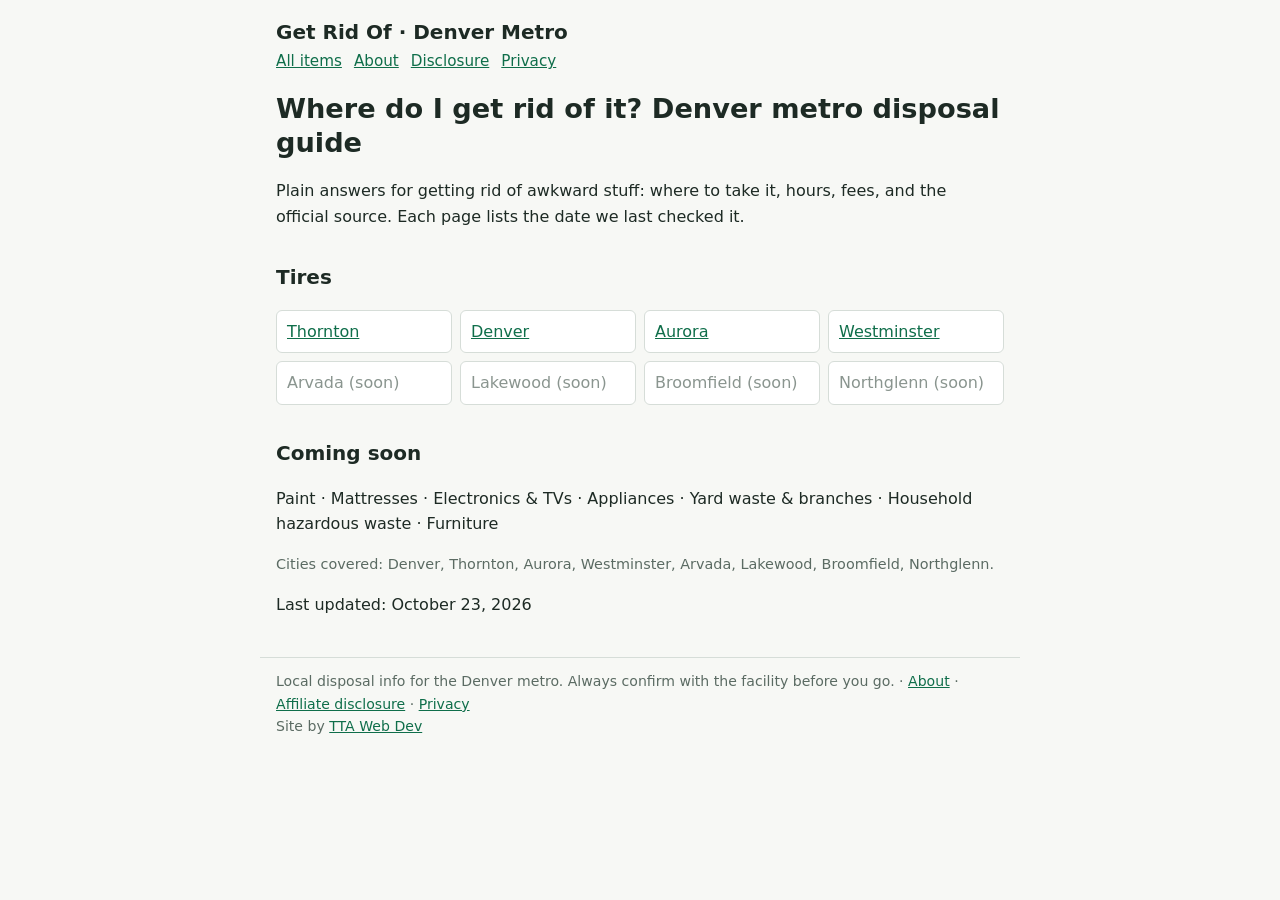
<file: index.html>
<!doctype html><html lang="en"><head><meta charset="utf-8"><meta name="viewport" content="width=device-width,initial-scale=1">
<title>How to Get Rid of Anything in the Denver Metro | Get Rid Of</title><meta name="description" content="Where to take tires, paint, mattresses, e-waste and more in Denver, Thornton, Aurora, Westminster, Arvada, Lakewood, Broomfield and Northglenn."><link rel="canonical" href="https://getridof.ttawebdev.com/"><link rel="stylesheet" href="/style.css"><script type="application/ld+json">{"@context": "https://schema.org", "@type": "Organization", "name": "Get Rid Of Denver Metro", "url": "https://getridof.ttawebdev.com/", "parentOrganization": {"@type": "Organization", "name": "TTA Web Dev", "url": "https://ttawebdev.com/"}}</script><script type="application/ld+json">{"@context": "https://schema.org", "@type": "WebPage", "name": "How to Get Rid of Anything in the Denver Metro | Get Rid Of", "url": "https://getridof.ttawebdev.com/", "dateModified": "2026-10-23"}</script></head><body>
<header><a class="brand" href="/">Get Rid Of · Denver Metro</a><nav><a href="/">All items</a><a href="/about/">About</a><a href="/disclosure/">Disclosure</a><a href="/privacy/">Privacy</a></nav></header><main>
<h1>Where do I get rid of it? Denver metro disposal guide</h1>
<p>Plain answers for getting rid of awkward stuff: where to take it, hours, fees, and the official source. Each page lists the date we last checked it.</p>
<h2>Tires</h2><ul class="grid">
<li><a href="/tires/thornton/">Thornton</a></li><li><a href="/tires/denver/">Denver</a></li><li><a href="/tires/aurora/">Aurora</a></li><li><a href="/tires/westminster/">Westminster</a></li><li class="soon">Arvada (soon)</li><li class="soon">Lakewood (soon)</li><li class="soon">Broomfield (soon)</li><li class="soon">Northglenn (soon)</li></ul>
<h2>Coming soon</h2><p>Paint · Mattresses · Electronics &amp; TVs · Appliances · Yard waste &amp; branches · Household hazardous waste · Furniture</p>
<p class="checked">Cities covered: Denver, Thornton, Aurora, Westminster, Arvada, Lakewood, Broomfield, Northglenn.</p>
<p class="updated">Last updated: <time datetime="2026-10-23">October 23, 2026</time></p></main><footer>Local disposal info for the Denver metro. Always confirm with the facility before you go. · <a href="/about/">About</a> · <a href="/disclosure/">Affiliate disclosure</a> · <a href="/privacy/">Privacy</a><br>Site by <a href="https://ttawebdev.com">TTA Web Dev</a></footer></body></html>
</file>
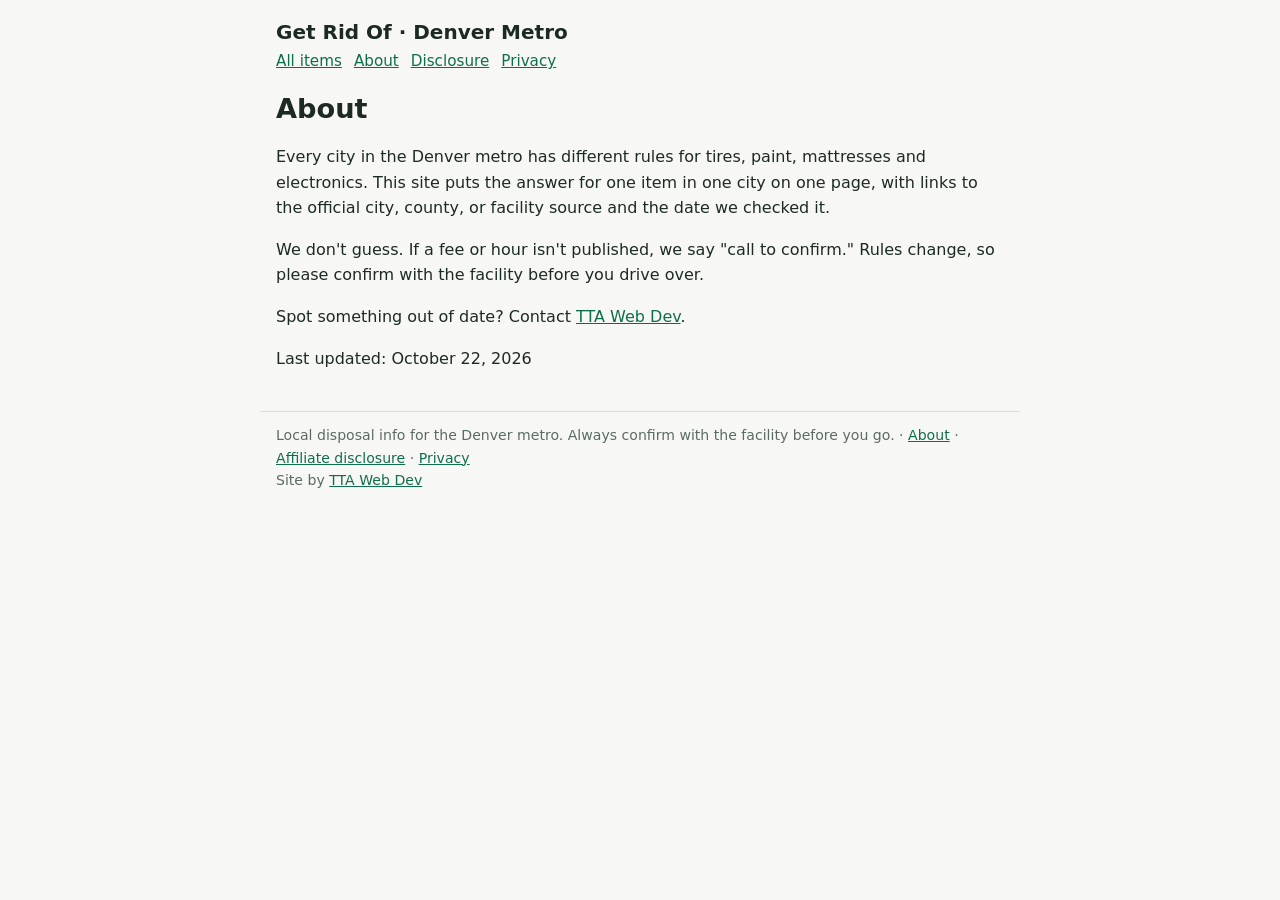
<file: about/index.html>
<!doctype html><html lang="en"><head><meta charset="utf-8"><meta name="viewport" content="width=device-width,initial-scale=1">
<title>About | Get Rid Of Denver Metro</title><meta name="description" content="About this site."><link rel="canonical" href="https://getridof.ttawebdev.com/about/"><link rel="stylesheet" href="/style.css"><script type="application/ld+json">{"@context": "https://schema.org", "@type": "Organization", "name": "Get Rid Of Denver Metro", "url": "https://getridof.ttawebdev.com/", "parentOrganization": {"@type": "Organization", "name": "TTA Web Dev", "url": "https://ttawebdev.com/"}}</script><script type="application/ld+json">{"@context": "https://schema.org", "@type": "WebPage", "name": "About | Get Rid Of Denver Metro", "url": "https://getridof.ttawebdev.com/about/", "dateModified": "2026-10-22"}</script></head><body>
<header><a class="brand" href="/">Get Rid Of · Denver Metro</a><nav><a href="/">All items</a><a href="/about/">About</a><a href="/disclosure/">Disclosure</a><a href="/privacy/">Privacy</a></nav></header><main>
<h1>About</h1><p>Every city in the Denver metro has different rules for tires, paint, mattresses and electronics. This site puts the answer for one item in one city on one page, with links to the official city, county, or facility source and the date we checked it.</p>
<p>We don't guess. If a fee or hour isn't published, we say "call to confirm." Rules change, so please confirm with the facility before you drive over.</p>
<p>Spot something out of date? Contact <a href="https://ttawebdev.com">TTA Web Dev</a>.</p>
<p class="updated">Last updated: <time datetime="2026-10-22">October 22, 2026</time></p></main><footer>Local disposal info for the Denver metro. Always confirm with the facility before you go. · <a href="/about/">About</a> · <a href="/disclosure/">Affiliate disclosure</a> · <a href="/privacy/">Privacy</a><br>Site by <a href="https://ttawebdev.com">TTA Web Dev</a></footer></body></html>
</file>
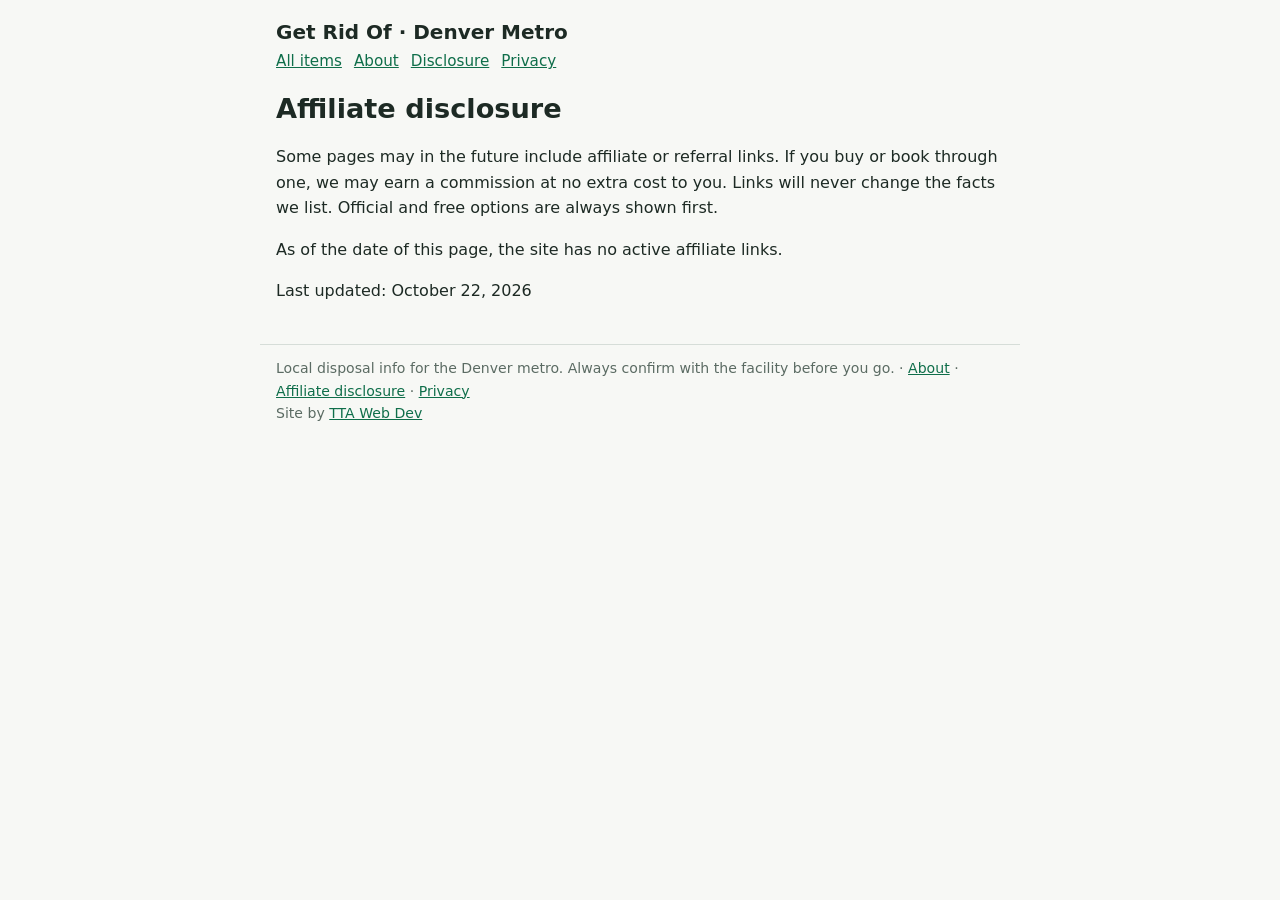
<file: disclosure/index.html>
<!doctype html><html lang="en"><head><meta charset="utf-8"><meta name="viewport" content="width=device-width,initial-scale=1">
<title>Affiliate Disclosure | Get Rid Of Denver Metro</title><meta name="description" content="Affiliate disclosure."><link rel="canonical" href="https://getridof.ttawebdev.com/disclosure/"><link rel="stylesheet" href="/style.css"><script type="application/ld+json">{"@context": "https://schema.org", "@type": "Organization", "name": "Get Rid Of Denver Metro", "url": "https://getridof.ttawebdev.com/", "parentOrganization": {"@type": "Organization", "name": "TTA Web Dev", "url": "https://ttawebdev.com/"}}</script><script type="application/ld+json">{"@context": "https://schema.org", "@type": "WebPage", "name": "Affiliate Disclosure | Get Rid Of Denver Metro", "url": "https://getridof.ttawebdev.com/disclosure/", "dateModified": "2026-10-22"}</script></head><body>
<header><a class="brand" href="/">Get Rid Of · Denver Metro</a><nav><a href="/">All items</a><a href="/about/">About</a><a href="/disclosure/">Disclosure</a><a href="/privacy/">Privacy</a></nav></header><main>
<h1>Affiliate disclosure</h1><p>Some pages may in the future include affiliate or referral links. If you buy or book through one, we may earn a commission at no extra cost to you. Links will never change the facts we list. Official and free options are always shown first.</p><p>As of the date of this page, the site has no active affiliate links.</p>
<p class="updated">Last updated: <time datetime="2026-10-22">October 22, 2026</time></p></main><footer>Local disposal info for the Denver metro. Always confirm with the facility before you go. · <a href="/about/">About</a> · <a href="/disclosure/">Affiliate disclosure</a> · <a href="/privacy/">Privacy</a><br>Site by <a href="https://ttawebdev.com">TTA Web Dev</a></footer></body></html>
</file>
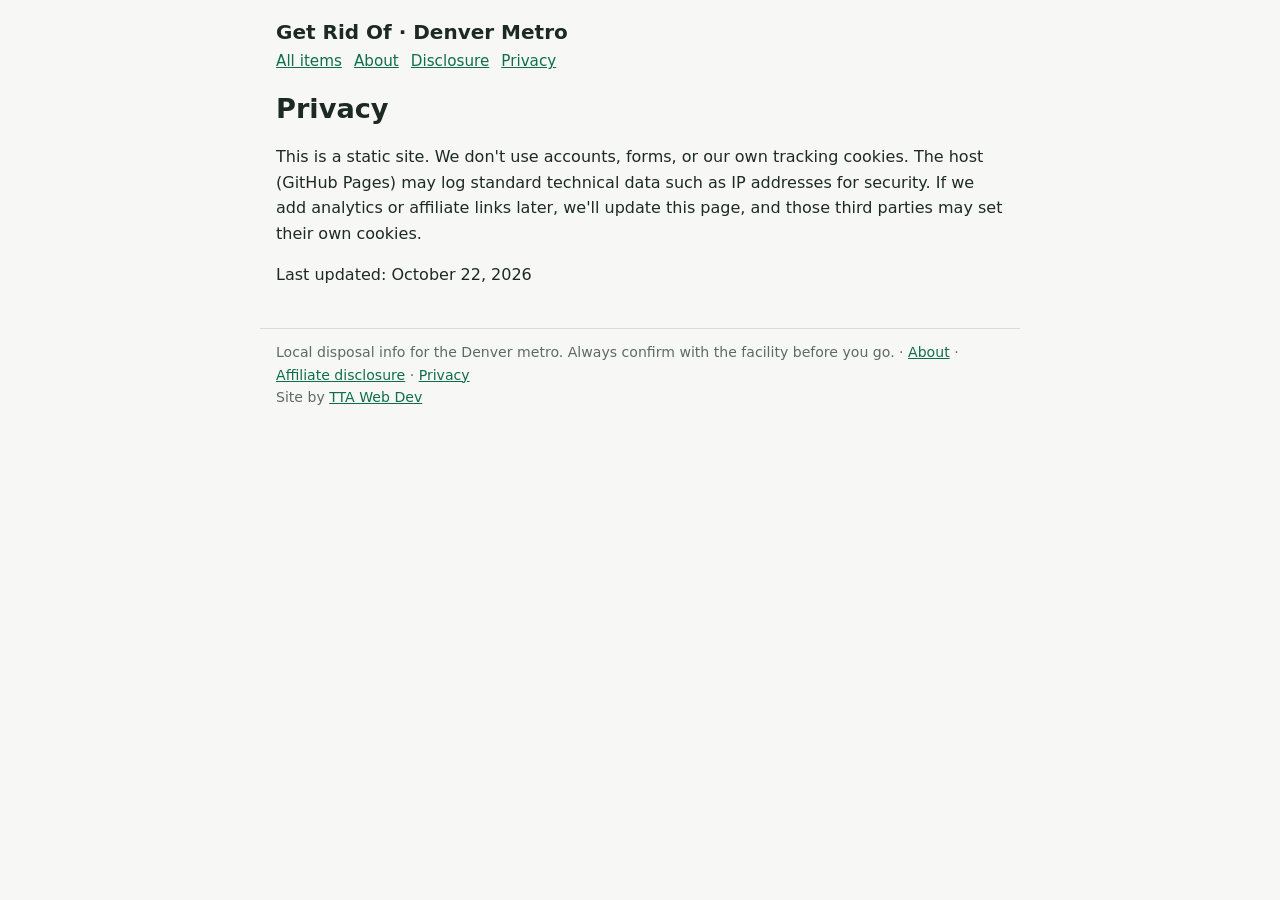
<file: privacy/index.html>
<!doctype html><html lang="en"><head><meta charset="utf-8"><meta name="viewport" content="width=device-width,initial-scale=1">
<title>Privacy | Get Rid Of Denver Metro</title><meta name="description" content="Privacy policy."><link rel="canonical" href="https://getridof.ttawebdev.com/privacy/"><link rel="stylesheet" href="/style.css"><script type="application/ld+json">{"@context": "https://schema.org", "@type": "Organization", "name": "Get Rid Of Denver Metro", "url": "https://getridof.ttawebdev.com/", "parentOrganization": {"@type": "Organization", "name": "TTA Web Dev", "url": "https://ttawebdev.com/"}}</script><script type="application/ld+json">{"@context": "https://schema.org", "@type": "WebPage", "name": "Privacy | Get Rid Of Denver Metro", "url": "https://getridof.ttawebdev.com/privacy/", "dateModified": "2026-10-22"}</script></head><body>
<header><a class="brand" href="/">Get Rid Of · Denver Metro</a><nav><a href="/">All items</a><a href="/about/">About</a><a href="/disclosure/">Disclosure</a><a href="/privacy/">Privacy</a></nav></header><main>
<h1>Privacy</h1><p>This is a static site. We don't use accounts, forms, or our own tracking cookies. The host (GitHub Pages) may log standard technical data such as IP addresses for security. If we add analytics or affiliate links later, we'll update this page, and those third parties may set their own cookies.</p>
<p class="updated">Last updated: <time datetime="2026-10-22">October 22, 2026</time></p></main><footer>Local disposal info for the Denver metro. Always confirm with the facility before you go. · <a href="/about/">About</a> · <a href="/disclosure/">Affiliate disclosure</a> · <a href="/privacy/">Privacy</a><br>Site by <a href="https://ttawebdev.com">TTA Web Dev</a></footer></body></html>
</file>
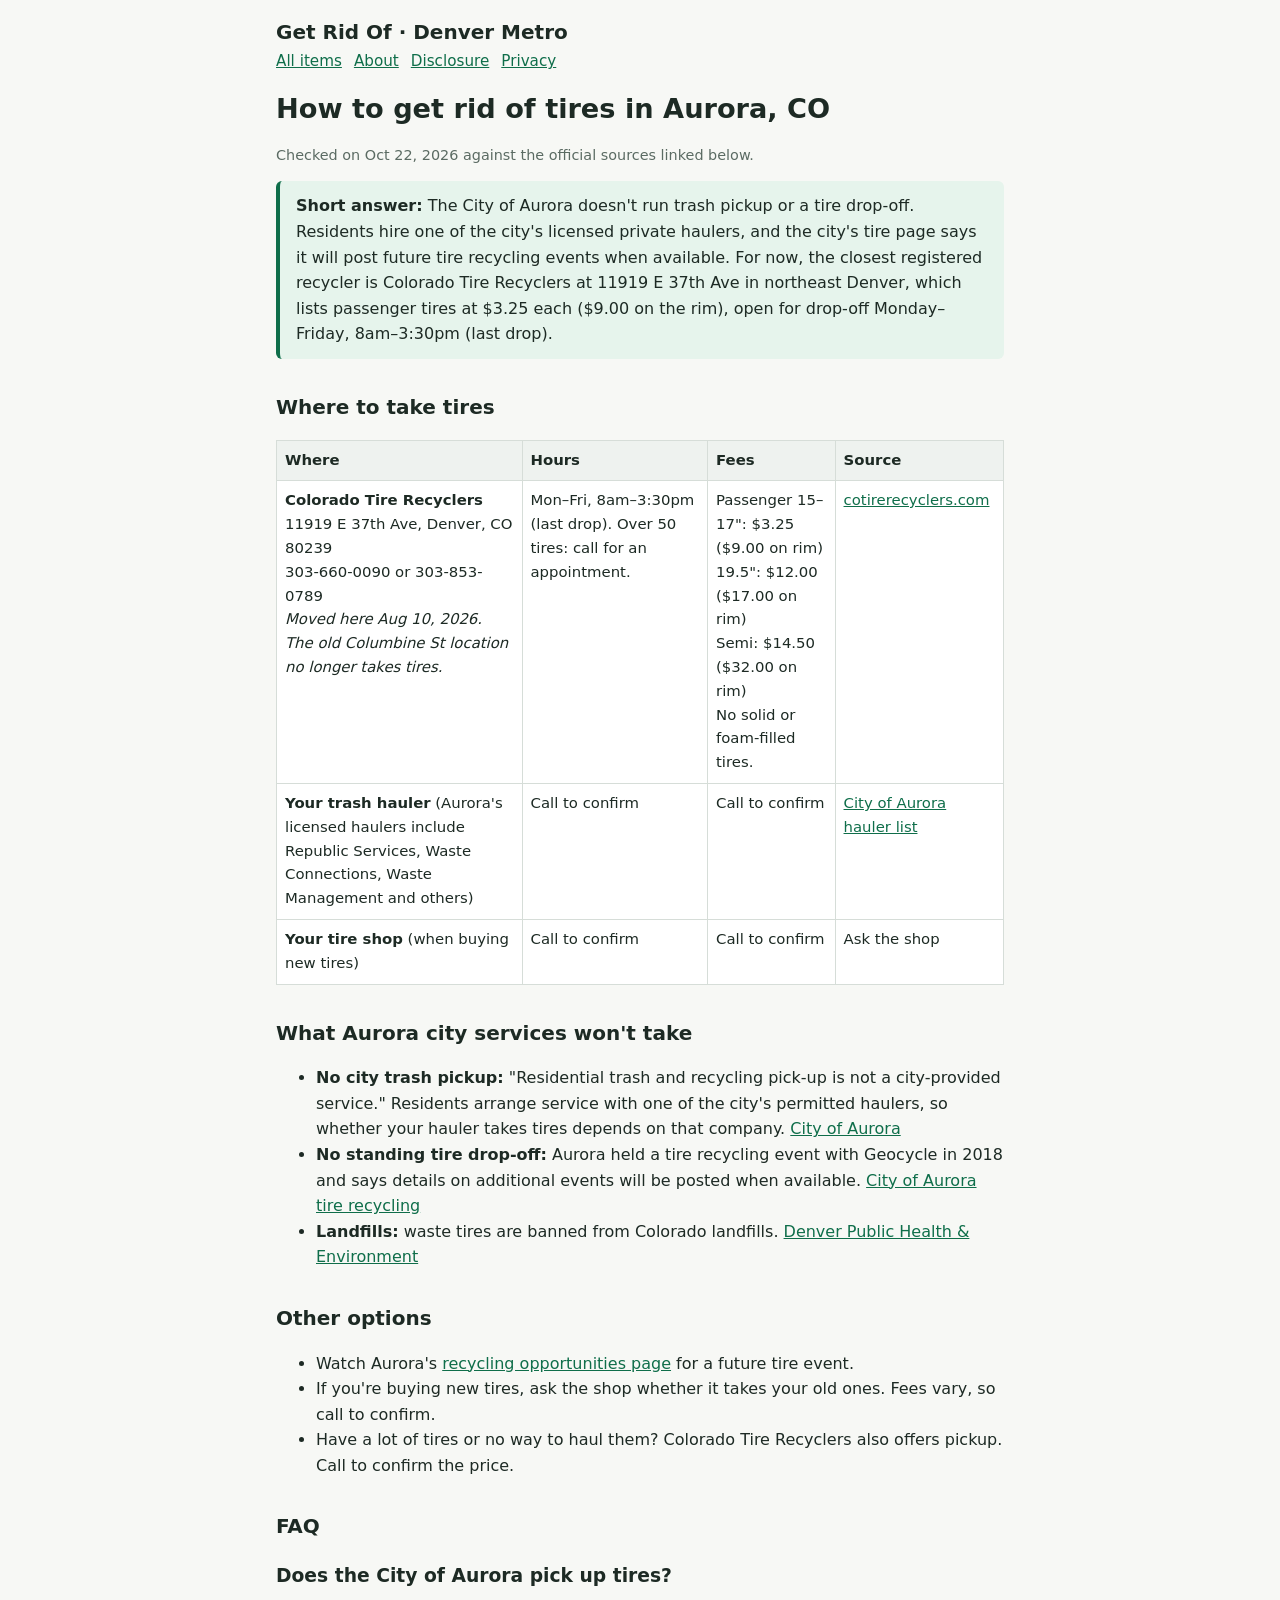
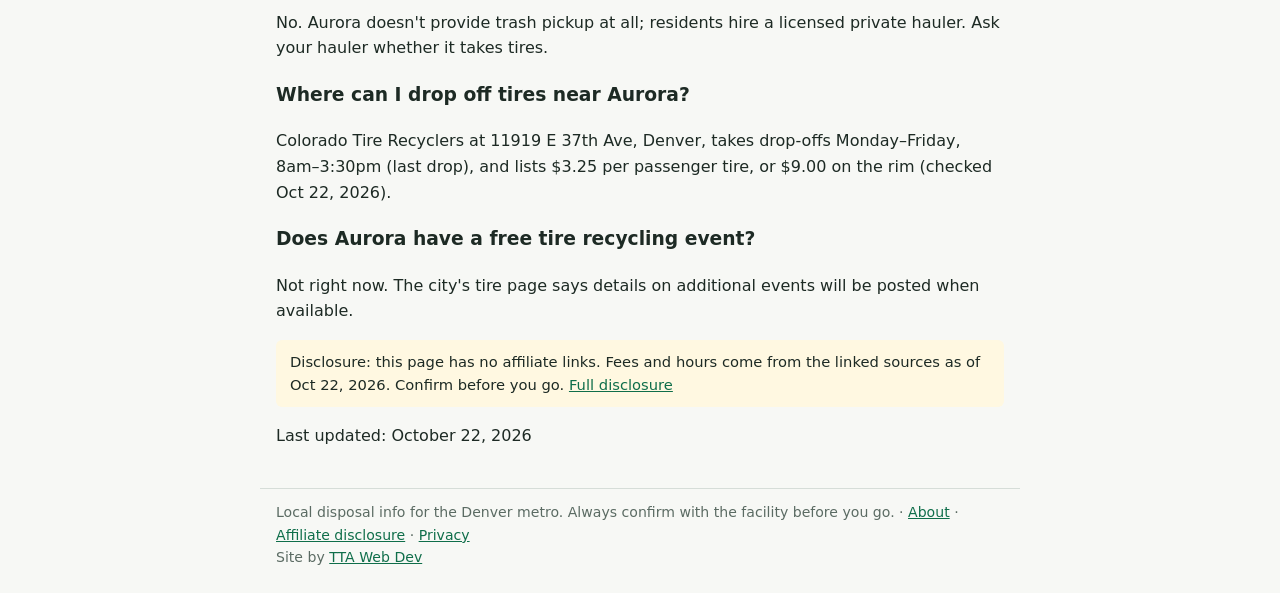
<file: tires/aurora/index.html>
<!doctype html><html lang="en"><head><meta charset="utf-8"><meta name="viewport" content="width=device-width,initial-scale=1">
<title>How to Get Rid of Tires in Aurora, CO (2026) | Get Rid Of</title><meta name="description" content="Aurora has no city trash pickup or tire drop-off. Where Aurora residents can take old tires, with hours and fees from official sources."><link rel="canonical" href="https://getridof.ttawebdev.com/tires/aurora/"><link rel="stylesheet" href="/style.css"><script type="application/ld+json">{"@context": "https://schema.org", "@type": "Organization", "name": "Get Rid Of Denver Metro", "url": "https://getridof.ttawebdev.com/", "parentOrganization": {"@type": "Organization", "name": "TTA Web Dev", "url": "https://ttawebdev.com/"}}</script><script type="application/ld+json">{"@context": "https://schema.org", "@type": "WebPage", "name": "How to Get Rid of Tires in Aurora, CO (2026) | Get Rid Of", "url": "https://getridof.ttawebdev.com/tires/aurora/", "dateModified": "2026-10-22"}</script><script type="application/ld+json">{"@context": "https://schema.org", "@type": "BreadcrumbList", "itemListElement": [{"@type": "ListItem", "position": 1, "name": "Home", "item": "https://getridof.ttawebdev.com/"}, {"@type": "ListItem", "position": 2, "name": "Tires in Aurora, CO", "item": "https://getridof.ttawebdev.com/tires/aurora/"}]}</script></head><body>
<header><a class="brand" href="/">Get Rid Of · Denver Metro</a><nav><a href="/">All items</a><a href="/about/">About</a><a href="/disclosure/">Disclosure</a><a href="/privacy/">Privacy</a></nav></header><main>
<h1>How to get rid of tires in Aurora, CO</h1>
<p class="checked">Checked on Oct 22, 2026 against the official sources linked below.</p>
<div class="answer"><strong>Short answer:</strong> The City of Aurora doesn't run trash pickup or a tire drop-off. Residents hire one of the city's licensed private haulers, and the city's tire page says it will post future tire recycling events when available. For now, the closest registered recycler is Colorado Tire Recyclers at 11919 E 37th Ave in northeast Denver, which lists passenger tires at $3.25 each ($9.00 on the rim), open for drop-off Monday–Friday, 8am–3:30pm (last drop).</div>
<!-- AFFILIATE PLACEHOLDER: top-of-page CTA (e.g., junk removal / tire pickup referral). No links until accounts exist. -->
<h2>Where to take tires</h2><div class="tablewrap"><table>
<tr><th>Where</th><th>Hours</th><th>Fees</th><th>Source</th></tr>
<tr><td><strong>Colorado Tire Recyclers</strong><br>11919 E 37th Ave, Denver, CO 80239<br>303-660-0090 or 303-853-0789<br><em>Moved here Aug 10, 2026. The old Columbine St location no longer takes tires.</em></td><td>Mon–Fri, 8am–3:30pm (last drop). Over 50 tires: call for an appointment.</td><td>Passenger 15–17": $3.25 ($9.00 on rim)<br>19.5": $12.00 ($17.00 on rim)<br>Semi: $14.50 ($32.00 on rim)<br>No solid or foam-filled tires.</td><td><a href="https://www.cotirerecyclers.com/" rel="nofollow">cotirerecyclers.com</a></td></tr>
<tr><td><strong>Your trash hauler</strong> (Aurora's licensed haulers include Republic Services, Waste Connections, Waste Management and others)</td><td>Call to confirm</td><td>Call to confirm</td><td><a href="https://www.auroragov.org/residents/trash___recycling">City of Aurora hauler list</a></td></tr>
<tr><td><strong>Your tire shop</strong> (when buying new tires)</td><td>Call to confirm</td><td>Call to confirm</td><td>Ask the shop</td></tr>
</table></div>
<h2>What Aurora city services won't take</h2><ul>
<li><strong>No city trash pickup:</strong> "Residential trash and recycling pick-up is not a city-provided service." Residents arrange service with one of the city's permitted haulers, so whether your hauler takes tires depends on that company. <a href="https://www.auroragov.org/residents/trash___recycling">City of Aurora</a></li>
<li><strong>No standing tire drop-off:</strong> Aurora held a tire recycling event with Geocycle in 2018 and says details on additional events will be posted when available. <a href="https://www.auroragov.org/residents/trash___recycling/recycling_opportunities/tire_recycling/">City of Aurora tire recycling</a></li>
<li><strong>Landfills:</strong> waste tires are banned from Colorado landfills. <a href="https://www.denvergov.org/Government/Agencies-Departments-Offices/Agencies-Departments-Offices-Directory/Public-Health-Environment/Environmental-Quality/Environmental-Community-Protection">Denver Public Health &amp; Environment</a></li></ul>
<h2>Other options</h2><ul>
<li>Watch Aurora's <a href="https://www.auroragov.org/residents/trash___recycling/recycling_opportunities">recycling opportunities page</a> for a future tire event.</li>
<li>If you're buying new tires, ask the shop whether it takes your old ones. Fees vary, so call to confirm.</li>
<li>Have a lot of tires or no way to haul them? Colorado Tire Recyclers also offers pickup. Call to confirm the price.</li></ul>
<!-- AFFILIATE PLACEHOLDER: tire storage/transport products (Amazon) — add only after Associates approval. -->
<h2>FAQ</h2>
<h3>Does the City of Aurora pick up tires?</h3><p>No. Aurora doesn't provide trash pickup at all; residents hire a licensed private hauler. Ask your hauler whether it takes tires.</p>
<h3>Where can I drop off tires near Aurora?</h3><p>Colorado Tire Recyclers at 11919 E 37th Ave, Denver, takes drop-offs Monday–Friday, 8am–3:30pm (last drop), and lists $3.25 per passenger tire, or $9.00 on the rim (checked Oct 22, 2026).</p>
<h3>Does Aurora have a free tire recycling event?</h3><p>Not right now. The city's tire page says details on additional events will be posted when available.</p>
<p class="note">Disclosure: this page has no affiliate links. Fees and hours come from the linked sources as of Oct 22, 2026. Confirm before you go. <a href="/disclosure/">Full disclosure</a></p>
<script type="application/ld+json">{"@context":"https://schema.org","@type":"FAQPage","mainEntity":[{"@type":"Question","name":"Does the City of Aurora pick up tires?","acceptedAnswer":{"@type":"Answer","text":"No. The City of Aurora does not provide residential trash pickup; residents hire one of the city's licensed private haulers. Ask your hauler whether it takes tires."}},{"@type":"Question","name":"Where can I drop off tires near Aurora?","acceptedAnswer":{"@type":"Answer","text":"Colorado Tire Recyclers at 11919 E 37th Ave, Denver, takes drop-offs Monday-Friday, 8am-3:30pm (last drop), and lists $3.25 per passenger tire, or $9.00 on the rim, as of Oct 22, 2026."}},{"@type":"Question","name":"Does Aurora have a free tire recycling event?","acceptedAnswer":{"@type":"Answer","text":"Not currently. The City of Aurora says details on additional tire recycling events will be posted when available."}}]}</script>
<p class="updated">Last updated: <time datetime="2026-10-22">October 22, 2026</time></p></main><footer>Local disposal info for the Denver metro. Always confirm with the facility before you go. · <a href="/about/">About</a> · <a href="/disclosure/">Affiliate disclosure</a> · <a href="/privacy/">Privacy</a><br>Site by <a href="https://ttawebdev.com">TTA Web Dev</a></footer></body></html>
</file>
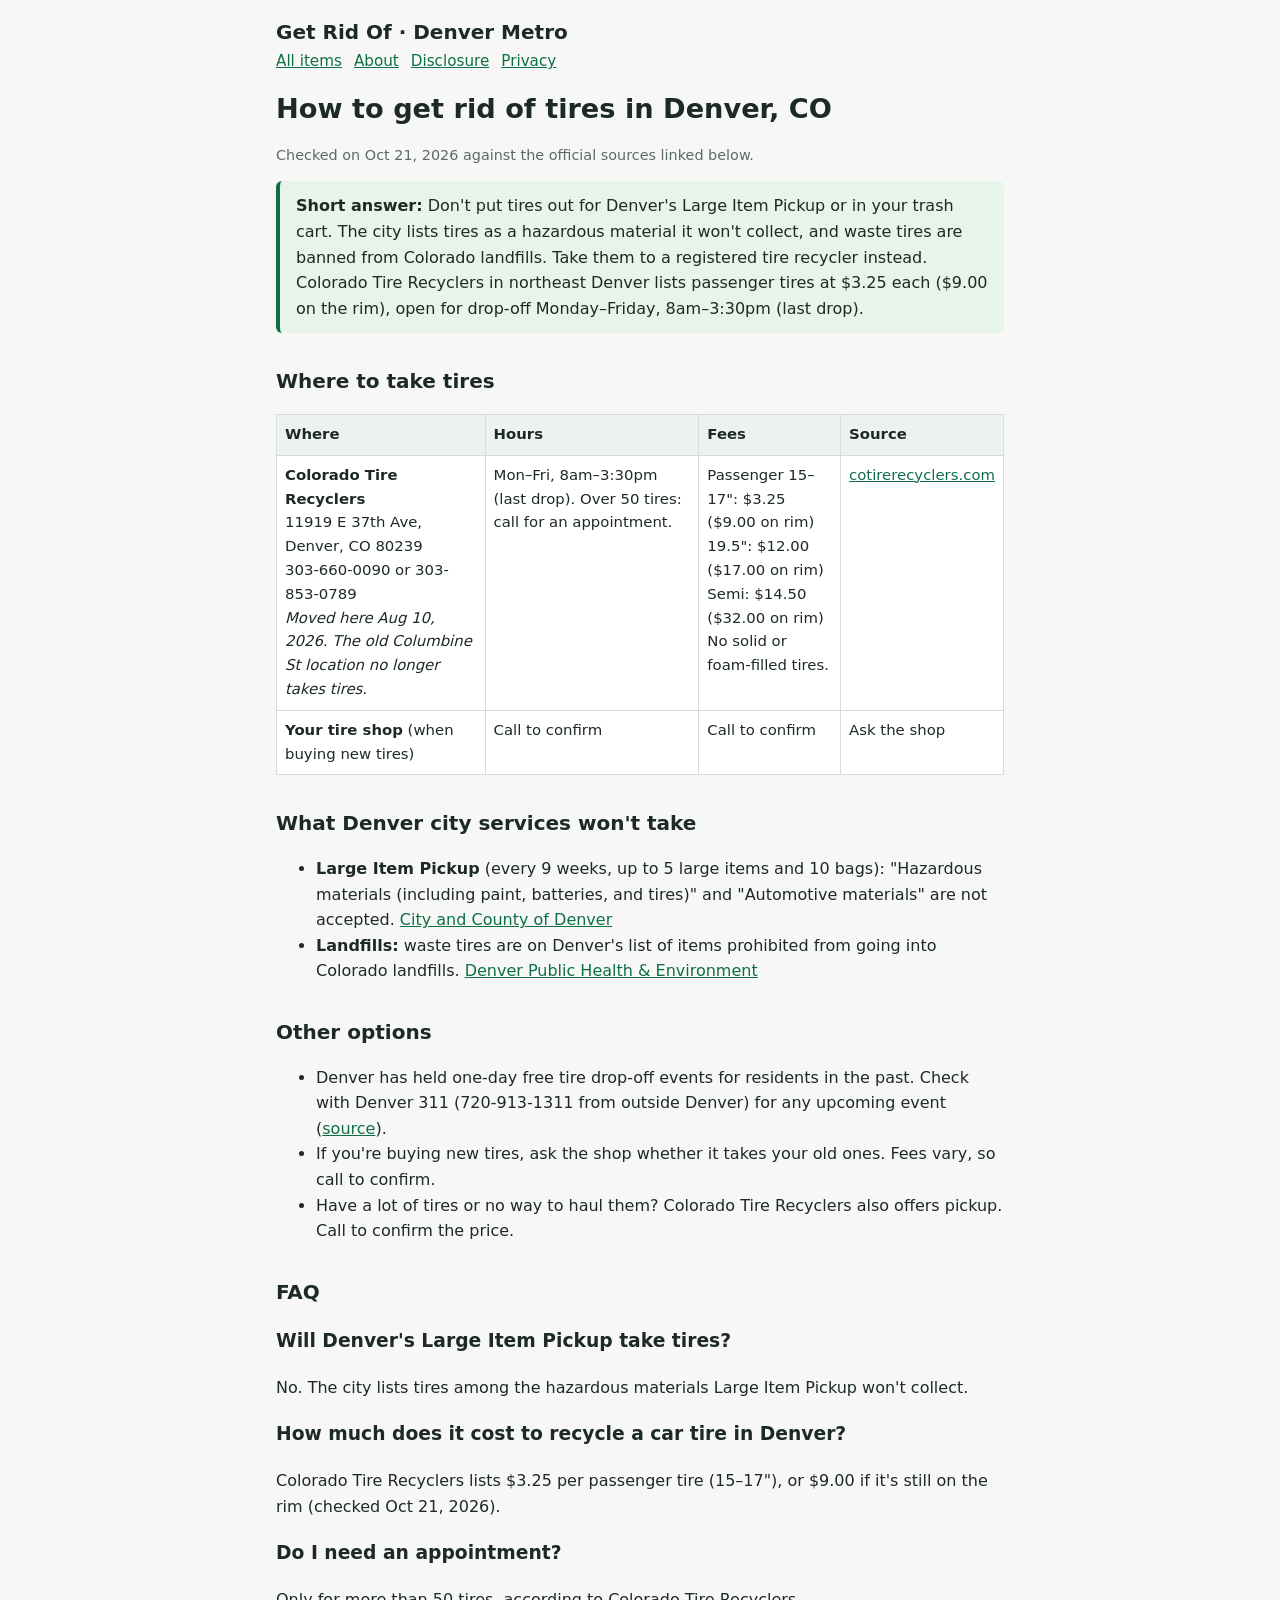
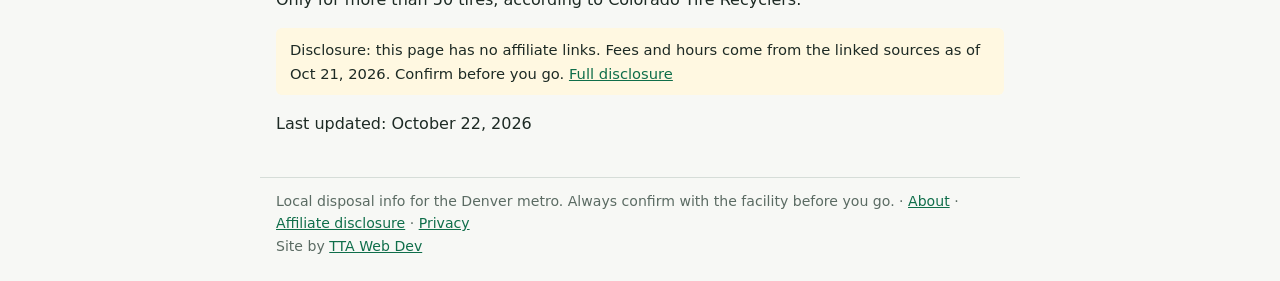
<file: tires/denver/index.html>
<!doctype html><html lang="en"><head><meta charset="utf-8"><meta name="viewport" content="width=device-width,initial-scale=1">
<title>How to Get Rid of Tires in Denver, CO (2026) | Get Rid Of</title><meta name="description" content="Denver's Large Item Pickup doesn't take tires. Where to drop old tires in Denver, with hours and fees from official sources."><link rel="canonical" href="https://getridof.ttawebdev.com/tires/denver/"><link rel="stylesheet" href="/style.css"><script type="application/ld+json">{"@context": "https://schema.org", "@type": "Organization", "name": "Get Rid Of Denver Metro", "url": "https://getridof.ttawebdev.com/", "parentOrganization": {"@type": "Organization", "name": "TTA Web Dev", "url": "https://ttawebdev.com/"}}</script><script type="application/ld+json">{"@context": "https://schema.org", "@type": "WebPage", "name": "How to Get Rid of Tires in Denver, CO (2026) | Get Rid Of", "url": "https://getridof.ttawebdev.com/tires/denver/", "dateModified": "2026-10-22"}</script><script type="application/ld+json">{"@context": "https://schema.org", "@type": "BreadcrumbList", "itemListElement": [{"@type": "ListItem", "position": 1, "name": "Home", "item": "https://getridof.ttawebdev.com/"}, {"@type": "ListItem", "position": 2, "name": "Tires in Denver, CO", "item": "https://getridof.ttawebdev.com/tires/denver/"}]}</script></head><body>
<header><a class="brand" href="/">Get Rid Of · Denver Metro</a><nav><a href="/">All items</a><a href="/about/">About</a><a href="/disclosure/">Disclosure</a><a href="/privacy/">Privacy</a></nav></header><main>
<h1>How to get rid of tires in Denver, CO</h1>
<p class="checked">Checked on Oct 21, 2026 against the official sources linked below.</p>
<div class="answer"><strong>Short answer:</strong> Don't put tires out for Denver's Large Item Pickup or in your trash cart. The city lists tires as a hazardous material it won't collect, and waste tires are banned from Colorado landfills. Take them to a registered tire recycler instead. Colorado Tire Recyclers in northeast Denver lists passenger tires at $3.25 each ($9.00 on the rim), open for drop-off Monday–Friday, 8am–3:30pm (last drop).</div>
<!-- AFFILIATE PLACEHOLDER: top-of-page CTA (e.g., junk removal / tire pickup referral). No links until accounts exist. -->
<h2>Where to take tires</h2><div class="tablewrap"><table>
<tr><th>Where</th><th>Hours</th><th>Fees</th><th>Source</th></tr>
<tr><td><strong>Colorado Tire Recyclers</strong><br>11919 E 37th Ave, Denver, CO 80239<br>303-660-0090 or 303-853-0789<br><em>Moved here Aug 10, 2026. The old Columbine St location no longer takes tires.</em></td><td>Mon–Fri, 8am–3:30pm (last drop). Over 50 tires: call for an appointment.</td><td>Passenger 15–17": $3.25 ($9.00 on rim)<br>19.5": $12.00 ($17.00 on rim)<br>Semi: $14.50 ($32.00 on rim)<br>No solid or foam-filled tires.</td><td><a href="https://www.cotirerecyclers.com/" rel="nofollow">cotirerecyclers.com</a></td></tr>
<tr><td><strong>Your tire shop</strong> (when buying new tires)</td><td>Call to confirm</td><td>Call to confirm</td><td>Ask the shop</td></tr>
</table></div>
<h2>What Denver city services won't take</h2><ul>
<li><strong>Large Item Pickup</strong> (every 9 weeks, up to 5 large items and 10 bags): "Hazardous materials (including paint, batteries, and tires)" and "Automotive materials" are not accepted. <a href="https://www.denvergov.org/My-Property/Recycle-Compost-Trash/Large-Item-Pickup">City and County of Denver</a></li>
<li><strong>Landfills:</strong> waste tires are on Denver's list of items prohibited from going into Colorado landfills. <a href="https://www.denvergov.org/Government/Agencies-Departments-Offices/Agencies-Departments-Offices-Directory/Public-Health-Environment/Environmental-Quality/Environmental-Community-Protection">Denver Public Health &amp; Environment</a></li></ul>
<h2>Other options</h2><ul>
<li>Denver has held one-day free tire drop-off events for residents in the past. Check with Denver 311 (720-913-1311 from outside Denver) for any upcoming event (<a href="https://www.denvergov.org/My-Property/Recycle-Compost-Trash/Large-Item-Pickup">source</a>).</li>
<li>If you're buying new tires, ask the shop whether it takes your old ones. Fees vary, so call to confirm.</li>
<li>Have a lot of tires or no way to haul them? Colorado Tire Recyclers also offers pickup. Call to confirm the price.</li></ul>
<!-- AFFILIATE PLACEHOLDER: tire storage/transport products (Amazon) — add only after Associates approval. -->
<h2>FAQ</h2>
<h3>Will Denver's Large Item Pickup take tires?</h3><p>No. The city lists tires among the hazardous materials Large Item Pickup won't collect.</p>
<h3>How much does it cost to recycle a car tire in Denver?</h3><p>Colorado Tire Recyclers lists $3.25 per passenger tire (15–17"), or $9.00 if it's still on the rim (checked Oct 21, 2026).</p>
<h3>Do I need an appointment?</h3><p>Only for more than 50 tires, according to Colorado Tire Recyclers.</p>
<p class="note">Disclosure: this page has no affiliate links. Fees and hours come from the linked sources as of Oct 21, 2026. Confirm before you go. <a href="/disclosure/">Full disclosure</a></p>
<script type="application/ld+json">{"@context":"https://schema.org","@type":"FAQPage","mainEntity":[{"@type":"Question","name":"Will Denver's Large Item Pickup take tires?","acceptedAnswer":{"@type":"Answer","text":"No. The City and County of Denver lists tires among the hazardous materials Large Item Pickup does not accept."}},{"@type":"Question","name":"How much does it cost to recycle a car tire in Denver?","acceptedAnswer":{"@type":"Answer","text":"Colorado Tire Recyclers lists $3.25 per passenger tire (15-17 inch), or $9.00 on the rim, as of Oct 21, 2026."}},{"@type":"Question","name":"Do I need an appointment?","acceptedAnswer":{"@type":"Answer","text":"Only for more than 50 tires, according to Colorado Tire Recyclers."}}]}</script>
<p class="updated">Last updated: <time datetime="2026-10-22">October 22, 2026</time></p></main><footer>Local disposal info for the Denver metro. Always confirm with the facility before you go. · <a href="/about/">About</a> · <a href="/disclosure/">Affiliate disclosure</a> · <a href="/privacy/">Privacy</a><br>Site by <a href="https://ttawebdev.com">TTA Web Dev</a></footer></body></html>
</file>
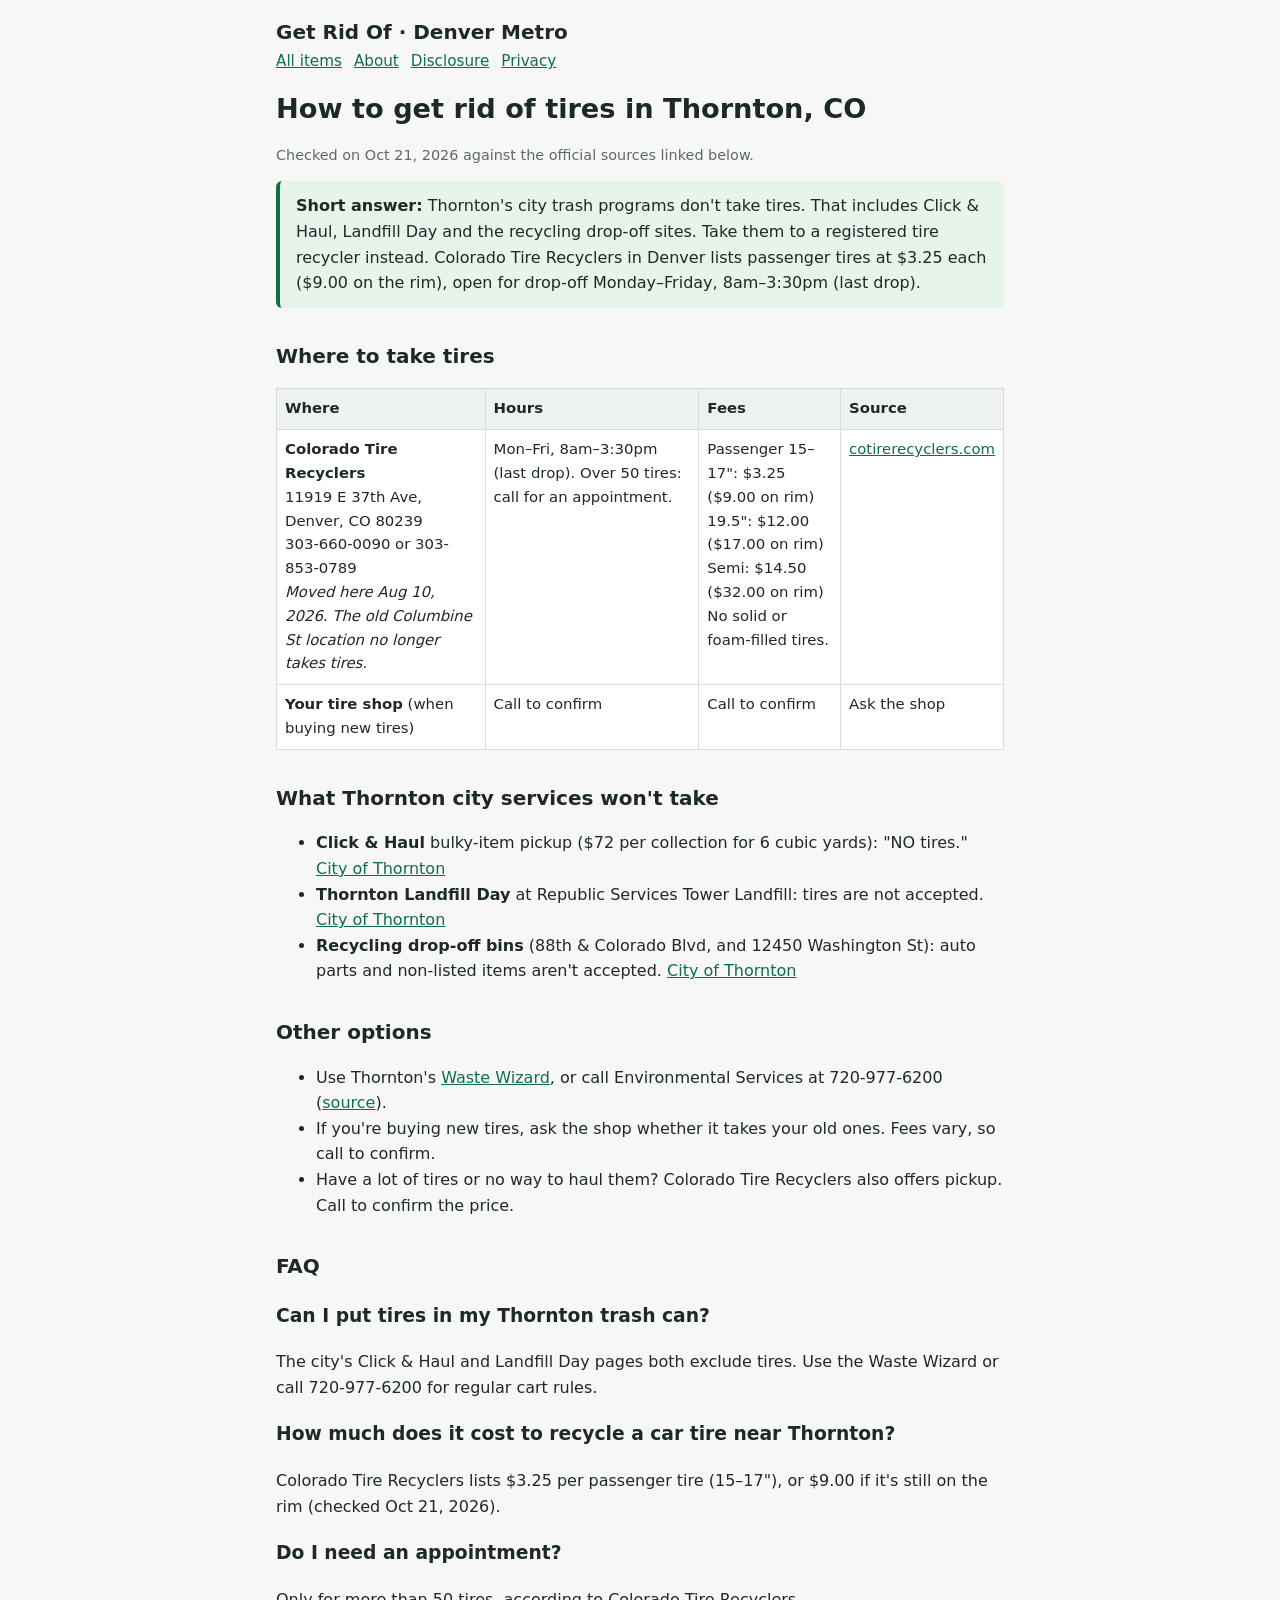
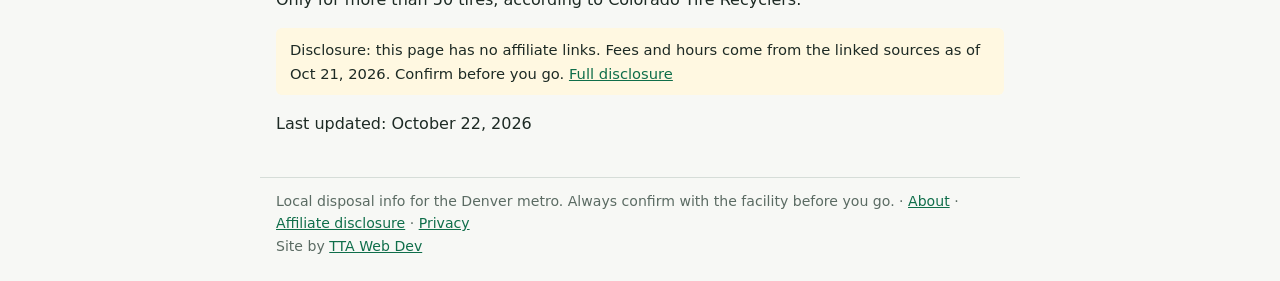
<file: tires/thornton/index.html>
<!doctype html><html lang="en"><head><meta charset="utf-8"><meta name="viewport" content="width=device-width,initial-scale=1">
<title>How to Get Rid of Tires in Thornton, CO (2026) | Get Rid Of</title><meta name="description" content="Thornton's trash, Click &amp; Haul and Landfill Day don't take tires. Where to drop old tires near Thornton, with hours and fees."><link rel="canonical" href="https://getridof.ttawebdev.com/tires/thornton/"><link rel="stylesheet" href="/style.css"><script type="application/ld+json">{"@context": "https://schema.org", "@type": "Organization", "name": "Get Rid Of Denver Metro", "url": "https://getridof.ttawebdev.com/", "parentOrganization": {"@type": "Organization", "name": "TTA Web Dev", "url": "https://ttawebdev.com/"}}</script><script type="application/ld+json">{"@context": "https://schema.org", "@type": "WebPage", "name": "How to Get Rid of Tires in Thornton, CO (2026) | Get Rid Of", "url": "https://getridof.ttawebdev.com/tires/thornton/", "dateModified": "2026-10-22"}</script><script type="application/ld+json">{"@context": "https://schema.org", "@type": "BreadcrumbList", "itemListElement": [{"@type": "ListItem", "position": 1, "name": "Home", "item": "https://getridof.ttawebdev.com/"}, {"@type": "ListItem", "position": 2, "name": "Tires in Thornton, CO", "item": "https://getridof.ttawebdev.com/tires/thornton/"}]}</script></head><body>
<header><a class="brand" href="/">Get Rid Of · Denver Metro</a><nav><a href="/">All items</a><a href="/about/">About</a><a href="/disclosure/">Disclosure</a><a href="/privacy/">Privacy</a></nav></header><main>
<h1>How to get rid of tires in Thornton, CO</h1>
<p class="checked">Checked on Oct 21, 2026 against the official sources linked below.</p>
<div class="answer"><strong>Short answer:</strong> Thornton's city trash programs don't take tires. That includes Click &amp; Haul, Landfill Day and the recycling drop-off sites. Take them to a registered tire recycler instead. Colorado Tire Recyclers in Denver lists passenger tires at $3.25 each ($9.00 on the rim), open for drop-off Monday–Friday, 8am–3:30pm (last drop).</div>
<!-- AFFILIATE PLACEHOLDER: top-of-page CTA (e.g., junk removal / tire pickup referral). No links until accounts exist. -->
<h2>Where to take tires</h2><div class="tablewrap"><table>
<tr><th>Where</th><th>Hours</th><th>Fees</th><th>Source</th></tr>
<tr><td><strong>Colorado Tire Recyclers</strong><br>11919 E 37th Ave, Denver, CO 80239<br>303-660-0090 or 303-853-0789<br><em>Moved here Aug 10, 2026. The old Columbine St location no longer takes tires.</em></td><td>Mon–Fri, 8am–3:30pm (last drop). Over 50 tires: call for an appointment.</td><td>Passenger 15–17": $3.25 ($9.00 on rim)<br>19.5": $12.00 ($17.00 on rim)<br>Semi: $14.50 ($32.00 on rim)<br>No solid or foam-filled tires.</td><td><a href="https://www.cotirerecyclers.com/" rel="nofollow">cotirerecyclers.com</a></td></tr>
<tr><td><strong>Your tire shop</strong> (when buying new tires)</td><td>Call to confirm</td><td>Call to confirm</td><td>Ask the shop</td></tr>
</table></div>
<h2>What Thornton city services won't take</h2><ul>
<li><strong>Click &amp; Haul</strong> bulky-item pickup ($72 per collection for 6 cubic yards): "NO tires." <a href="https://www.thorntonco.gov/trash-recycling-program-event-dates">City of Thornton</a></li>
<li><strong>Thornton Landfill Day</strong> at Republic Services Tower Landfill: tires are not accepted. <a href="https://www.thorntonco.gov/community-culture/festivals-events/thornton-landfill-day">City of Thornton</a></li>
<li><strong>Recycling drop-off bins</strong> (88th &amp; Colorado Blvd, and 12450 Washington St): auto parts and non-listed items aren't accepted. <a href="https://www.thorntonco.gov/trashrecycling/recycling">City of Thornton</a></li></ul>
<h2>Other options</h2><ul>
<li>Use Thornton's <a href="https://thorntonco.qscend.com/311/knowledgebase/article/23315">Waste Wizard</a>, or call Environmental Services at 720-977-6200 (<a href="https://www.thorntonco.gov/trashrecycling">source</a>).</li>
<li>If you're buying new tires, ask the shop whether it takes your old ones. Fees vary, so call to confirm.</li>
<li>Have a lot of tires or no way to haul them? Colorado Tire Recyclers also offers pickup. Call to confirm the price.</li></ul>
<!-- AFFILIATE PLACEHOLDER: tire storage/transport products (Amazon) — add only after Associates approval. -->
<h2>FAQ</h2>
<h3>Can I put tires in my Thornton trash can?</h3><p>The city's Click &amp; Haul and Landfill Day pages both exclude tires. Use the Waste Wizard or call 720-977-6200 for regular cart rules.</p>
<h3>How much does it cost to recycle a car tire near Thornton?</h3><p>Colorado Tire Recyclers lists $3.25 per passenger tire (15–17"), or $9.00 if it's still on the rim (checked Oct 21, 2026).</p>
<h3>Do I need an appointment?</h3><p>Only for more than 50 tires, according to Colorado Tire Recyclers.</p>
<p class="note">Disclosure: this page has no affiliate links. Fees and hours come from the linked sources as of Oct 21, 2026. Confirm before you go. <a href="/disclosure/">Full disclosure</a></p>
<script type="application/ld+json">{"@context":"https://schema.org","@type":"FAQPage","mainEntity":[{"@type":"Question","name":"How much does it cost to recycle a car tire near Thornton?","acceptedAnswer":{"@type":"Answer","text":"Colorado Tire Recyclers lists $3.25 per passenger tire (15-17 inch), or $9.00 on the rim, as of Oct 21, 2026."}},{"@type":"Question","name":"Does Thornton Click & Haul take tires?","acceptedAnswer":{"@type":"Answer","text":"No. The City of Thornton lists tires as not accepted for Click & Haul and Landfill Day."}}]}</script>
<p class="updated">Last updated: <time datetime="2026-10-22">October 22, 2026</time></p></main><footer>Local disposal info for the Denver metro. Always confirm with the facility before you go. · <a href="/about/">About</a> · <a href="/disclosure/">Affiliate disclosure</a> · <a href="/privacy/">Privacy</a><br>Site by <a href="https://ttawebdev.com">TTA Web Dev</a></footer></body></html>
</file>
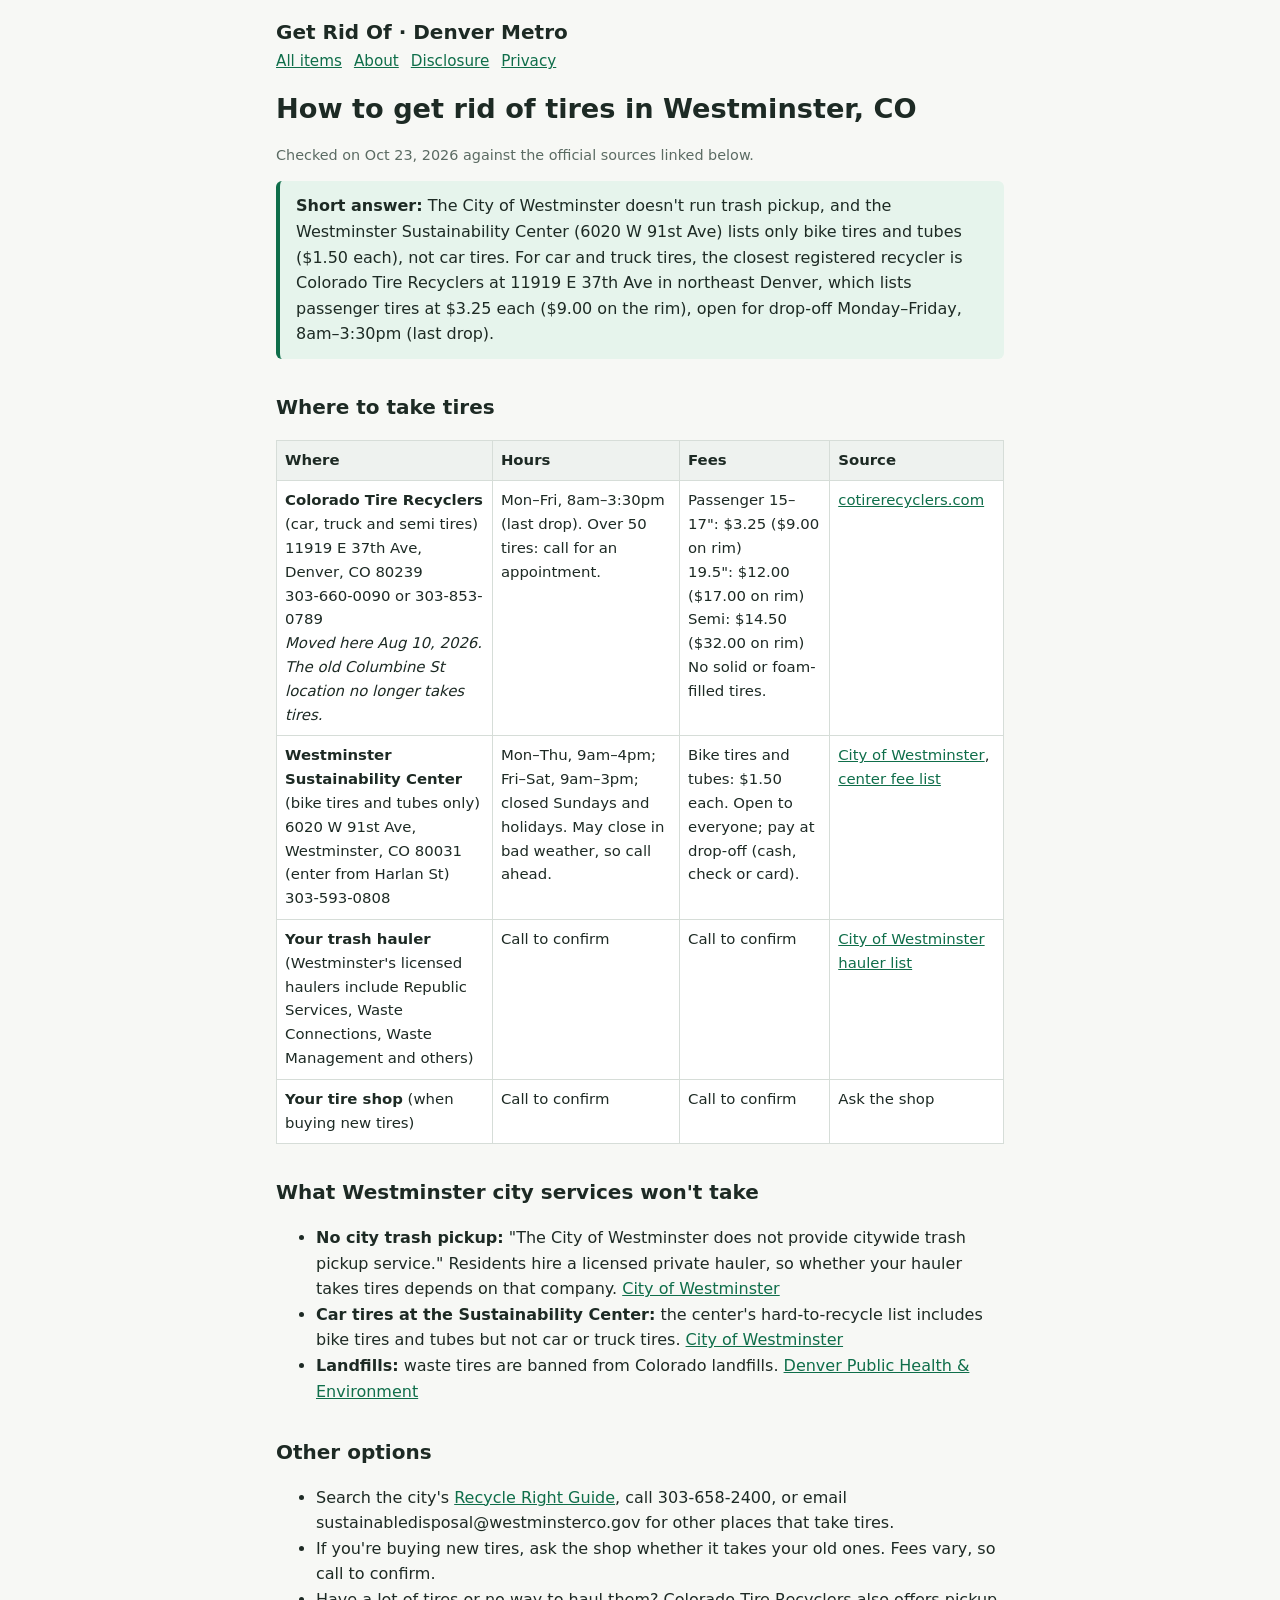
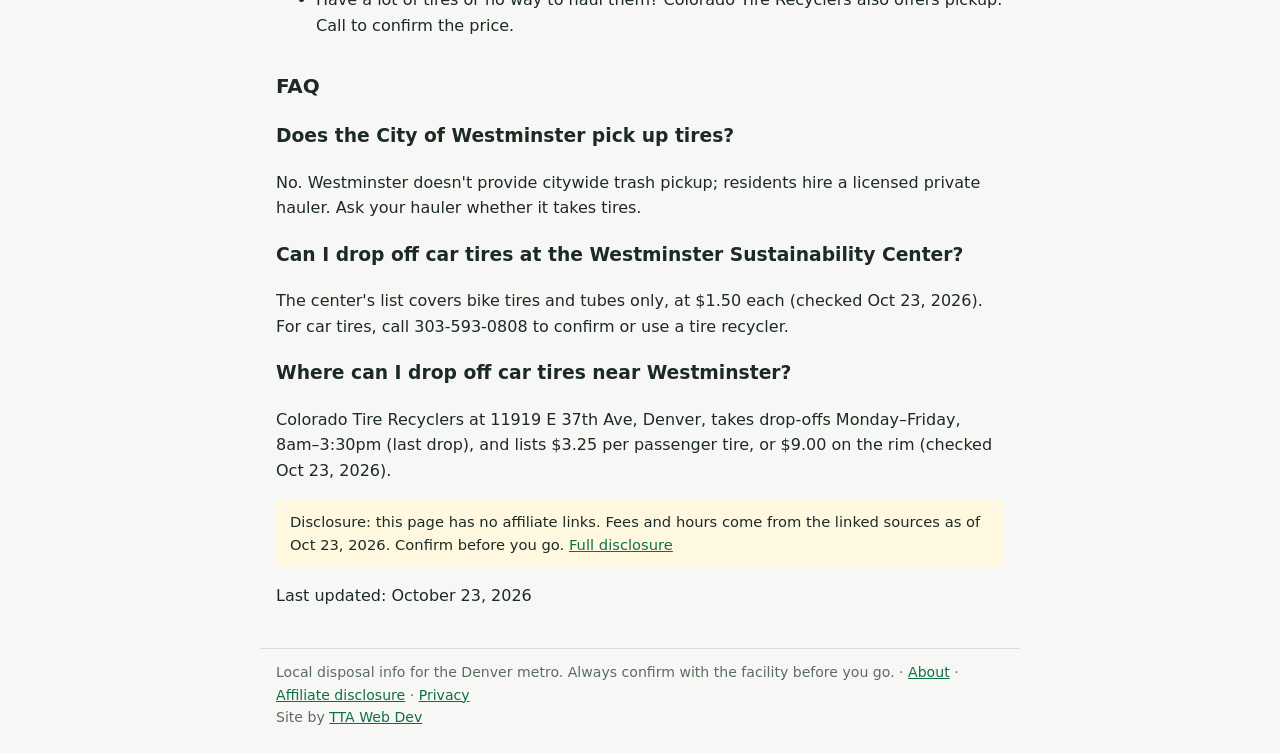
<file: tires/westminster/index.html>
<!doctype html><html lang="en"><head><meta charset="utf-8"><meta name="viewport" content="width=device-width,initial-scale=1">
<title>How to Get Rid of Tires in Westminster, CO (2026) | Get Rid Of</title><meta name="description" content="Westminster has no city trash pickup, and its Sustainability Center takes only bike tires. Where Westminster residents can take car tires, with hours and fees from official sources."><link rel="canonical" href="https://getridof.ttawebdev.com/tires/westminster/"><link rel="stylesheet" href="/style.css"><script type="application/ld+json">{"@context": "https://schema.org", "@type": "Organization", "name": "Get Rid Of Denver Metro", "url": "https://getridof.ttawebdev.com/", "parentOrganization": {"@type": "Organization", "name": "TTA Web Dev", "url": "https://ttawebdev.com/"}}</script><script type="application/ld+json">{"@context": "https://schema.org", "@type": "WebPage", "name": "How to Get Rid of Tires in Westminster, CO (2026) | Get Rid Of", "url": "https://getridof.ttawebdev.com/tires/westminster/", "dateModified": "2026-10-23"}</script><script type="application/ld+json">{"@context": "https://schema.org", "@type": "BreadcrumbList", "itemListElement": [{"@type": "ListItem", "position": 1, "name": "Home", "item": "https://getridof.ttawebdev.com/"}, {"@type": "ListItem", "position": 2, "name": "Tires in Westminster, CO", "item": "https://getridof.ttawebdev.com/tires/westminster/"}]}</script></head><body>
<header><a class="brand" href="/">Get Rid Of · Denver Metro</a><nav><a href="/">All items</a><a href="/about/">About</a><a href="/disclosure/">Disclosure</a><a href="/privacy/">Privacy</a></nav></header><main>
<h1>How to get rid of tires in Westminster, CO</h1>
<p class="checked">Checked on Oct 23, 2026 against the official sources linked below.</p>
<div class="answer"><strong>Short answer:</strong> The City of Westminster doesn't run trash pickup, and the Westminster Sustainability Center (6020 W 91st Ave) lists only bike tires and tubes ($1.50 each), not car tires. For car and truck tires, the closest registered recycler is Colorado Tire Recyclers at 11919 E 37th Ave in northeast Denver, which lists passenger tires at $3.25 each ($9.00 on the rim), open for drop-off Monday–Friday, 8am–3:30pm (last drop).</div>
<!-- AFFILIATE PLACEHOLDER: top-of-page CTA (e.g., junk removal / tire pickup referral). No links until accounts exist. -->
<h2>Where to take tires</h2><div class="tablewrap"><table>
<tr><th>Where</th><th>Hours</th><th>Fees</th><th>Source</th></tr>
<tr><td><strong>Colorado Tire Recyclers</strong> (car, truck and semi tires)<br>11919 E 37th Ave, Denver, CO 80239<br>303-660-0090 or 303-853-0789<br><em>Moved here Aug 10, 2026. The old Columbine St location no longer takes tires.</em></td><td>Mon–Fri, 8am–3:30pm (last drop). Over 50 tires: call for an appointment.</td><td>Passenger 15–17": $3.25 ($9.00 on rim)<br>19.5": $12.00 ($17.00 on rim)<br>Semi: $14.50 ($32.00 on rim)<br>No solid or foam-filled tires.</td><td><a href="https://www.cotirerecyclers.com/" rel="nofollow">cotirerecyclers.com</a></td></tr>
<tr><td><strong>Westminster Sustainability Center</strong> (bike tires and tubes only)<br>6020 W 91st Ave, Westminster, CO 80031 (enter from Harlan St)<br>303-593-0808</td><td>Mon–Thu, 9am–4pm; Fri–Sat, 9am–3pm; closed Sundays and holidays. May close in bad weather, so call ahead.</td><td>Bike tires and tubes: $1.50 each. Open to everyone; pay at drop-off (cash, check or card).</td><td><a href="https://www.westminsterco.gov/sustainabilitycenter">City of Westminster</a>, <a href="https://www.sustainability-recycling.com/copy-of-hard-to-recycle-arvada-1" rel="nofollow">center fee list</a></td></tr>
<tr><td><strong>Your trash hauler</strong> (Westminster's licensed haulers include Republic Services, Waste Connections, Waste Management and others)</td><td>Call to confirm</td><td>Call to confirm</td><td><a href="https://www.westminsterco.gov/HardtoRecycleItems">City of Westminster hauler list</a></td></tr>
<tr><td><strong>Your tire shop</strong> (when buying new tires)</td><td>Call to confirm</td><td>Call to confirm</td><td>Ask the shop</td></tr>
</table></div>
<h2>What Westminster city services won't take</h2><ul>
<li><strong>No city trash pickup:</strong> "The City of Westminster does not provide citywide trash pickup service." Residents hire a licensed private hauler, so whether your hauler takes tires depends on that company. <a href="https://www.westminsterco.gov/HardtoRecycleItems">City of Westminster</a></li>
<li><strong>Car tires at the Sustainability Center:</strong> the center's hard-to-recycle list includes bike tires and tubes but not car or truck tires. <a href="https://www.westminsterco.gov/sustainabilitycenter">City of Westminster</a></li>
<li><strong>Landfills:</strong> waste tires are banned from Colorado landfills. <a href="https://www.denvergov.org/Government/Agencies-Departments-Offices/Agencies-Departments-Offices-Directory/Public-Health-Environment/Environmental-Quality/Environmental-Community-Protection">Denver Public Health &amp; Environment</a></li></ul>
<h2>Other options</h2><ul>
<li>Search the city's <a href="https://www.westminsterco.gov/1109/Recycle-Right-Guide">Recycle Right Guide</a>, call 303-658-2400, or email sustainabledisposal@westminsterco.gov for other places that take tires.</li>
<li>If you're buying new tires, ask the shop whether it takes your old ones. Fees vary, so call to confirm.</li>
<li>Have a lot of tires or no way to haul them? Colorado Tire Recyclers also offers pickup. Call to confirm the price.</li></ul>
<!-- AFFILIATE PLACEHOLDER: tire storage/transport products (Amazon) — add only after Associates approval. -->
<h2>FAQ</h2>
<h3>Does the City of Westminster pick up tires?</h3><p>No. Westminster doesn't provide citywide trash pickup; residents hire a licensed private hauler. Ask your hauler whether it takes tires.</p>
<h3>Can I drop off car tires at the Westminster Sustainability Center?</h3><p>The center's list covers bike tires and tubes only, at $1.50 each (checked Oct 23, 2026). For car tires, call 303-593-0808 to confirm or use a tire recycler.</p>
<h3>Where can I drop off car tires near Westminster?</h3><p>Colorado Tire Recyclers at 11919 E 37th Ave, Denver, takes drop-offs Monday–Friday, 8am–3:30pm (last drop), and lists $3.25 per passenger tire, or $9.00 on the rim (checked Oct 23, 2026).</p>
<p class="note">Disclosure: this page has no affiliate links. Fees and hours come from the linked sources as of Oct 23, 2026. Confirm before you go. <a href="/disclosure/">Full disclosure</a></p>
<script type="application/ld+json">{"@context":"https://schema.org","@type":"FAQPage","mainEntity":[{"@type":"Question","name":"Does the City of Westminster pick up tires?","acceptedAnswer":{"@type":"Answer","text":"No. The City of Westminster does not provide citywide trash pickup; residents hire a licensed private hauler. Ask your hauler whether it takes tires."}},{"@type":"Question","name":"Can I drop off car tires at the Westminster Sustainability Center?","acceptedAnswer":{"@type":"Answer","text":"The center's list covers bike tires and tubes only, at $1.50 each, as of Oct 23, 2026. For car tires, call 303-593-0808 to confirm or use a tire recycler."}},{"@type":"Question","name":"Where can I drop off car tires near Westminster?","acceptedAnswer":{"@type":"Answer","text":"Colorado Tire Recyclers at 11919 E 37th Ave, Denver, takes drop-offs Monday-Friday, 8am-3:30pm (last drop), and lists $3.25 per passenger tire, or $9.00 on the rim, as of Oct 23, 2026."}}]}</script>
<p class="updated">Last updated: <time datetime="2026-10-23">October 23, 2026</time></p></main><footer>Local disposal info for the Denver metro. Always confirm with the facility before you go. · <a href="/about/">About</a> · <a href="/disclosure/">Affiliate disclosure</a> · <a href="/privacy/">Privacy</a><br>Site by <a href="https://ttawebdev.com">TTA Web Dev</a></footer></body></html>
</file>
<file: style.css>
*{box-sizing:border-box}body{margin:0;font:16px/1.6 system-ui,-apple-system,Segoe UI,Roboto,sans-serif;color:#1d2a24;background:#f7f8f5}
a{color:#0f6e4a}header,main,footer{max-width:760px;margin:0 auto;padding:0 16px}
header{padding-top:16px}header a.brand{font-weight:800;font-size:1.25rem;text-decoration:none;color:#1d2a24}
nav a{margin-right:12px;font-size:.95rem}h1{font-size:1.7rem;line-height:1.25}h2{margin-top:2rem;font-size:1.25rem}
.answer{background:#e6f4ec;border-left:4px solid #0f6e4a;padding:12px 16px;border-radius:6px}
.tablewrap{overflow-x:auto}table{border-collapse:collapse;width:100%;background:#fff;font-size:.93rem}
th,td{border:1px solid #d6ddd8;padding:8px;text-align:left;vertical-align:top}th{background:#eef2ef}
.checked{color:#5b6b63;font-size:.9rem}.note{background:#fff8e1;padding:10px 14px;border-radius:6px;font-size:.92rem}
.grid{display:grid;grid-template-columns:repeat(auto-fill,minmax(150px,1fr));gap:8px;padding:0;list-style:none}
.grid li{background:#fff;border:1px solid #d6ddd8;border-radius:6px;padding:8px 10px}.soon{color:#8a958f}
footer{margin:40px auto 24px;font-size:.88rem;color:#5b6b63;border-top:1px solid #d6ddd8;padding-top:12px}
</file>
